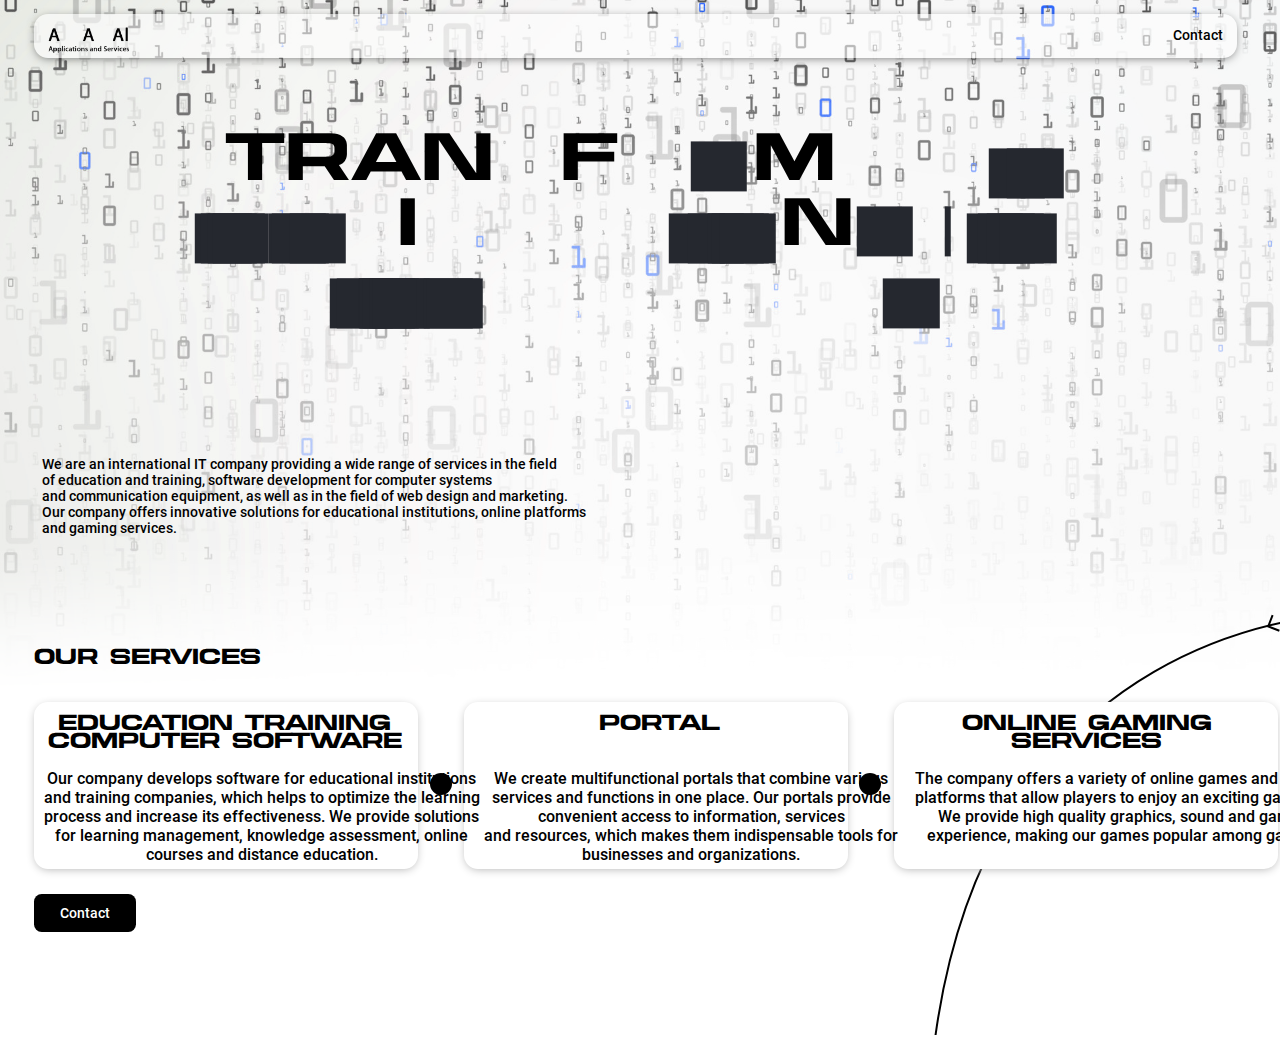
<file: index.html>
<!DOCTYPE html>
<html lang="en">
<head>
    <meta charset="UTF-8">
    <meta name="viewport" content="width=device-width, initial-scale=1.0">
    <link rel="stylesheet" href="main/stylesheets1/style1.css">
    <link rel="icon" href="main/img/logo_1.png">
    <script src="js/java.js" charset="UTF-8"></script>
    <title>Applications and Services</title>
    <style>
        @font-face {
            font-family: "Medium";
            src: url(fonts/Medium.otf)
        }
        @font-face {
            font-family: "Roboto";
            src: url(fonts/Roboto-Medium.ttf)
        }
      </style>
</head>
<body>

    <div class="navbar">
        <div class="menu"></div>
    </div>
    <div class="back">
        <img class="back1" src="main/img/back.png">
        
    </div>
    <div class="logo">
        <p><a href="index.html"><img src="main/img/logo.png" width="40%" height="40%" 
         alt=""></a></p>
    </div>
    <div class="line">
        <img class="line_1" src="main/img/line.svg">
    </div>
    <a class="contacts" href="contact/contacts.html">Contact</a>


    <div class="decode-text">
        <div class="text-animation"></div>
        <div class="text-animation"></div>
        <div class="text-animation"></div>
        <div class="text-animation">T</div>
        <div class="text-animation">r</div>
        <div class="text-animation">a</div>
        <div class="text-animation">n</div>
        <div class="text-animation">s</div>
        <div class="text-animation">f</div>
        <div class="text-animation">o</div>
        <div class="text-animation">r</div>
        <div class="text-animation">m</div>
        <div class="text-animation">i</div>
        <div class="text-animation">n</div>
        <div class="text-animation">g</div>
        <div class="text-animation"></div>
        <div class="text-animation"></div>
        <div class="text-animation"></div>
    
        <div class="text-animation"></div>
        <div class="text-animation"></div>
        <div class="text-animation"></div>
        <div class="text-animation"></div>
        <div class="text-animation"></div>
        <div class="text-animation"></div>
        <div class="text-animation"></div>
        <div class="text-animation"></div>
        <div class="text-animation"></div>
        <div class="text-animation"></div>
        <div class="text-animation"></div>
        <div class="text-animation"></div>
        <div class="text-animation"></div>
        <div class="text-animation"></div>
        <div class="text-animation"></div>
        <div class="text-animation"></div>
        <div class="text-animation"></div>
        <div class="text-animation"></div>
        <div class="text-animation"></div>
        <div class="text-animation"></div>
        <div class="text-animation"></div>
        <div class="text-animation"></div>
        <div class="text-animation"></div>
        <div class="text-animation"></div>
        <div class="text-animation"></div>
        <div class="text-animation"></div>
        <div class="text-animation"></div>
        <div class="text-animation"></div>
        <div class="text-animation"></div>
        <div class="text-animation"></div>
        <div class="text-animation"></div>
        <div class="text-animation"></div>
        <div class="text-animation"></div>
        <div class="text-animation"></div>
        <div class="text-animation"></div>
        
        <div class="text-animation"></div>
        <div class="text-animation"></div>
        <div class="text-animation"></div>
        <div class="text-animation"></div>
        <div class="text-animation"></div>
        <div class="text-animation"></div>
        <div class="text-animation"></div>
        <div class="text-animation"></div>
        <div class="text-animation"></div>
        <div class="text-animation"></div>
        <div class="text-animation"></div>
        <div class="text-animation"></div>
        <div class="text-animation"></div>
        <div class="text-animation"></div>
        <div class="text-animation"></div>
        <div class="text-animation"></div>
        <div class="text-animation"></div>
        <div class="text-animation"></div>
        <div class="text-animation"></div>
        <div class="text-animation"></div>
        <div class="text-animation"></div>
        <div class="text-animation"></div>
        <div class="text-animation"></div>
        <div class="text-animation"></div>
        <div class="text-animation"></div>
        <div class="text-animation"></div>
        <div class="text-animation"></div>
        <div class="text-animation"></div>
        <div class="text-animation"></div>
        <div class="text-animation"></div>
        <div class="text-animation"></div>
        <div class="text-animation"></div>
        <div class="text-animation"></div>
        <div class="text-animation"></div>
        <div class="text-animation"></div>
        <div class="text-animation"></div>
        <div class="text-animation"></div>
        <div class="text-animation"></div>
        <div class="text-animation"></div>
        <div class="text-animation"></div>
        <div class="text-animation"></div>
        <div class="text-animation"></div>
        <div class="text-animation"></div>
        <div class="text-animation"></div>
        <div class="text-animation"></div>
        <div class="text-animation"></div>
        <div class="text-animation"></div>
        <div class="text-animation"></div>
        <div class="text-animation"></div>
        <div class="text-animation"></div>
        <div class="text-animation"></div>
        <div class="text-animation"></div>
        <div class="text-animation"></div>
        <div class="text-animation"></div>

        <div class="text-animation"></div>
        <div class="text-animation"></div>
        <div class="text-animation"></div>
        <div class="text-animation"></div>
        <div class="text-animation"></div>
        <div class="text-animation"></div>
        <div class="text-animation"></div>
        <div class="text-animation"></div>
        <div class="text-animation"></div>
        <div class="text-animation"></div>
        <div class="text-animation"></div>
        <div class="text-animation"></div>
        <div class="text-animation"></div>
        <div class="text-animation"></div>
        <div class="text-animation"></div>
        <div class="text-animation"></div>
        <div class="text-animation"></div>
        <div class="text-animation"></div>
        <div class="text-animation"></div>
        <div class="text-animation"></div>
        <div class="text-animation"></div>
        <div class="text-animation"></div>
        <div class="text-animation"></div>
        <div class="text-animation"></div>
        <div class="text-animation"></div>
        <div class="text-animation"></div>
        <div class="text-animation"></div>
        <div class="text-animation"></div>
        <div class="text-animation"></div>
        <div class="text-animation"></div>
        <div class="text-animation"></div>
        <div class="text-animation"></div>
        <div class="text-animation"></div>
        <div class="text-animation"></div>
        <div class="text-animation"></div>
        <div class="text-animation"></div>
        
        
        <div class="text-animation"></div>
        <div class="text-animation"></div>
        <div class="text-animation"></div>
        <div class="text-animation"></div>
        <div class="text-animation"></div>
        <div class="text-animation"></div>
        <div class="text-animation"></div>
        <div class="text-animation"></div>
        <div class="text-animation"></div>
        <div class="text-animation"></div>

        <div class="text-animation"></div>
        <div class="text-animation"></div>

        
        <div class="text-animation"></div>
        <div class="text-animation"></div>
        <div class="text-animation"></div>
        <div class="text-animation"></div>
        <div class="text-animation"></div>
        <div class="space"></div>
        <div class="text-animation"></div>
        <div class="text-animation"></div>
        <div class="text-animation">i</div>
        <div class="text-animation">d</div>
        <div class="text-animation">e</div>
        <div class="text-animation">a</div>
        <div class="text-animation">s</div>
        <div class="text-animation"></div>
        <div class="text-animation"></div>
        
        <div class="space"></div>
        <div class="text-animation"></div>
        <div class="text-animation"></div>
        <div class="text-animation"></div>
        <div class="text-animation"></div>
        <div class="text-animation"></div>
        <div class="text-animation"></div>
        <div class="text-animation"></div>
        <div class="text-animation"></div>
        <div class="text-animation"></div>
        <div class="text-animation"></div>
        <div class="text-animation"></div>
        <div class="text-animation"></div>
        <div class="text-animation"></div>
        <div class="text-animation"></div>
        <div class="text-animation"></div>
        <div class="text-animation"></div>
        <div class="text-animation"></div>
        <div class="text-animation"></div>
        <div class="text-animation"></div>
        <div class="text-animation"></div>
        <div class="text-animation"></div>
        <div class="text-animation"></div>
        <div class="text-animation"></div>
        <div class="text-animation"></div>
        <div class="text-animation"></div>
        <div class="text-animation"></div>
        <div class="text-animation"></div>
        <div class="text-animation"></div>
        <div class="text-animation"></div>
        <div class="text-animation"></div>
        <div class="text-animation"></div>
        <div class="text-animation"></div>
        <div class="text-animation"></div>
        <div class="text-animation"></div>
        <div class="text-animation"></div>
        <div class="text-animation"></div>
        <div class="text-animation"></div>
        <div class="text-animation"></div>
        <div class="text-animation"></div>
        <div class="text-animation"></div>
        <div class="text-animation"></div>
        <div class="text-animation"></div>
        <div class="text-animation"></div>
        <div class="text-animation"></div>
        <div class="text-animation"></div>
        <div class="text-animation"></div>
        <div class="text-animation"></div>
        <div class="text-animation"></div>
        <div class="text-animation"></div>
        <div class="text-animation">i</div>
        <div class="text-animation">n</div>
        <div class="text-animation">t</div>
        <div class="text-animation">o</div>
        <div class="space"></div>
        <div class="text-animation"></div>
        <div class="text-animation"></div>
        <div class="text-animation"></div>
        <div class="text-animation"></div>
        <div class="text-animation"></div>
        <div class="text-animation"></div>
        <div class="text-animation"></div>
        <div class="text-animation"></div>
        <div class="text-animation"></div>
        <div class="text-animation"></div>
        <div class="text-animation"></div>
        <div class="text-animation"></div>
        <div class="text-animation"></div>
        <div class="text-animation"></div>
        <div class="text-animation"></div>
        <div class="text-animation"></div>
        <div class="text-animation"></div>
        <div class="text-animation"></div>
        <div class="text-animation"></div>
        <div class="text-animation"></div>
        <div class="text-animation"></div>
        <div class="text-animation"></div>
        <div class="text-animation"></div>
        <div class="text-animation"></div>
        <div class="text-animation"></div>
        <div class="text-animation"></div>
        <div class="text-animation"></div>
        <div class="text-animation"></div>
        <div class="text-animation"></div>
        <div class="text-animation"></div>
        <div class="text-animation"></div>
        <div class="text-animation"></div>
        <div class="text-animation"></div>
        <div class="text-animation"></div>
        <div class="text-animation"></div>
        <div class="text-animation"></div>
        <div class="text-animation"></div>
        <div class="text-animation"></div>
        <div class="text-animation"></div>
        <div class="text-animation"></div>
        <div class="text-animation"></div>
        <div class="text-animation"></div>
        <div class="text-animation"></div>
        <div class="text-animation"></div>
        <div class="text-animation"></div>
        <div class="text-animation"></div>
        <div class="text-animation"></div>
        <div class="text-animation"></div>
        <div class="text-animation"></div>
        <div class="text-animation"></div>
        <div class="text-animation"></div>
        <div class="text-animation"></div>
        <div class="text-animation"></div>
        <div class="text-animation"></div>
        <div class="text-animation"></div>
        <div class="text-animation"></div>
        <div class="text-animation"></div>
        <div class="text-animation"></div>
        <div class="text-animation"></div>
        <div class="text-animation"></div>
        
        <div class="text-animation"></div>
        <div class="text-animation"></div>
        <div class="text-animation"></div>
        <div class="text-animation"></div>
        <div class="text-animation"></div>
        <div class="text-animation"></div>
        <div class="text-animation"></div>
        <div class="text-animation"></div>
        <div class="text-animation"></div>
        <div class="text-animation"></div>
        <div class="text-animation"></div>
        <div class="text-animation"></div>
        <div class="text-animation"></div>
        <div class="text-animation"></div>
        <div class="text-animation"></div>
        <div class="text-animation"></div>
        <div class="text-animation"></div>
        <div class="text-animation"></div>
        <div class="text-animation"></div>
        <div class="text-animation"></div>
        <div class="text-animation"></div>
        <div class="text-animation"></div>
        <div class="text-animation"></div>
        <div class="text-animation"></div>
        <div class="text-animation"></div>
        <div class="text-animation"></div>
        <div class="text-animation"></div>
        <div class="text-animation"></div>
        <div class="text-animation"></div>
        <div class="text-animation"></div>
        <div class="text-animation"></div>
        <div class="text-animation"></div>
        <div class="text-animation"></div>
        <div class="text-animation"></div>
        <div class="text-animation"></div>
        <div class="text-animation"></div>
        <div class="text-animation"></div>
        <div class="text-animation"></div>
        <div class="text-animation"></div>
        <div class="text-animation"></div>
        <div class="text-animation"></div>
        
        
        <div class="text-animation"></div>
        <div class="text-animation"></div>
        <div class="text-animation"></div>
        <div class="text-animation"></div>
        <div class="text-animation"></div>
        <div class="text-animation"></div>
        <div class="text-animation"></div>
        <div class="text-animation"></div>
        <div class="text-animation"></div>
        <div class="text-animation"></div>
        <div class="text-animation"></div>
        <div class="text-animation"></div>
        <div class="text-animation"></div>
        <div class="text-animation"></div>
        <div class="text-animation"></div>
        <div class="text-animation"></div>
        <div class="text-animation"></div>
        <div class="text-animation"></div>
        <div class="text-animation"></div>
        <div class="text-animation"></div>
        <div class="text-animation"></div>
        <div class="text-animation"></div>
        <div class="text-animation"></div>
        <div class="text-animation"></div>
        <div class="text-animation">r</div>
        <div class="text-animation">e</div>
        <div class="text-animation">a</div>
        <div class="text-animation">l</div>
        <div class="text-animation">i</div>
        <div class="text-animation">t</div>
        <div class="text-animation">y</div>
        <div class="text-animation"></div>
    </div>
    
    <a id="refresh" onclick="decodeText();">
      <svg xmlns="http://www.w3.org/2000/svg" width="24" height="24" viewBox="0 0 24 24"><path d="M17.65 6.35C16.2 4.9 14.21 4 12 4c-4.42 0-7.99 3.58-7.99 8s3.57 8 7.99 8c3.73 0 6.84-2.55 7.73-6h-2.08c-.82 2.33-3.04 4-5.65 4-3.31 0-6-2.69-6-6s2.69-6 6-6c1.66 0 3.14.69 4.22 1.78L13 11h7V4l-2.35 2.35z"/><path d="M0 0h24v24H0z" fill="none"/></svg>
    </a>

    <a class="main_text">We are an international IT company providing a wide range of services in the field<br>
    of education and training, software development for computer systems <br>
    and communication equipment, as well as in the field of web design and marketing. <br>
    Our company offers innovative solutions for educational institutions, online platforms<br> and gaming services.</a>


    <div class="services">
        <a class="services_t">Our services</a>
        <div class="scroll">
            <div class="w1"></div>
            <div class="w2"></div>
            <div class="w3"></div>
            <div class="w4"></div>
            <div class="w5"></div>
            <div class="w6"></div>
            <div class="w7"></div>
            <img class="c1" src="main/img/circle.svg"> 
            <img class="c2" src="main/img/circle.svg"> 
            <img class="c3" src="main/img/circle.svg"> 
            <img class="c4" src="main/img/circle.svg"> 
            <img class="c5" src="main/img/circle.svg">  
            <a class="t1">Education Training<br> Computer Software</a>
            <a class="t1_2">Our company develops software for educational institutions<br> and training companies,
                 which helps to optimize the learning<br> process and increase its effectiveness. We provide
                  solutions<br> for learning management, knowledge assessment, online<br> courses and distance 
                  education.</a>  
                  
            <a class="t2">Portal</a>
            <a class="t2_2">We create multifunctional portals that combine various<br> services and functions in one place. Our portals provide<br> convenient access to information, services<br> 
                and resources, which makes them indispensable tools for<br> businesses and organizations.</a>
                <a class="t3">Online Gaming<br> Services</a>
            <a class="t3_2">The company offers a variety of online games and gaming<br> platforms that allow players to enjoy an exciting gameplay.<br> We provide high quality graphics, sound and gaming<br> experience, making our games popular among gamers.</a>
            <a class="t4">Marketing Services<br>
                Via Social Media</a>
            <a class="t4_2">Our specialists conduct marketing campaigns through social<br> networks, helping companies promote their products and<br> services. We develop strategies, create content and manage<br> advertising companies in order to achieve maximum<br> efficiency and attract the target audience.</a>
            <a class="t5">IT Infrastructure</a>
            <a class="t5_2">We provide reliable and efficient IT infrastructure for our<br> customers, including servers, network equipment, security<br> systems and other components. Our goal is to ensure the<br> smooth operation of all systems and services.</a>
            <a class="t6">Web Design</a>
            <a class="t6_2">A team of professional web developers creates unique<br> and functional websites that meet customer requirements. <br>We use modern technologies and design trends to create <br>an attractive and user-friendly interface for users.</a>
         </div>
         </div>

        <button id="button" class="tt" onclick="document.location='contact/contacts.html'">Contact</button>
 </body>
</html>

    </div>

    <div class="pointer">
        <img class="point" src="main/img/point.svg">
    </div>

    
    
    
</body>
</html>
</file>
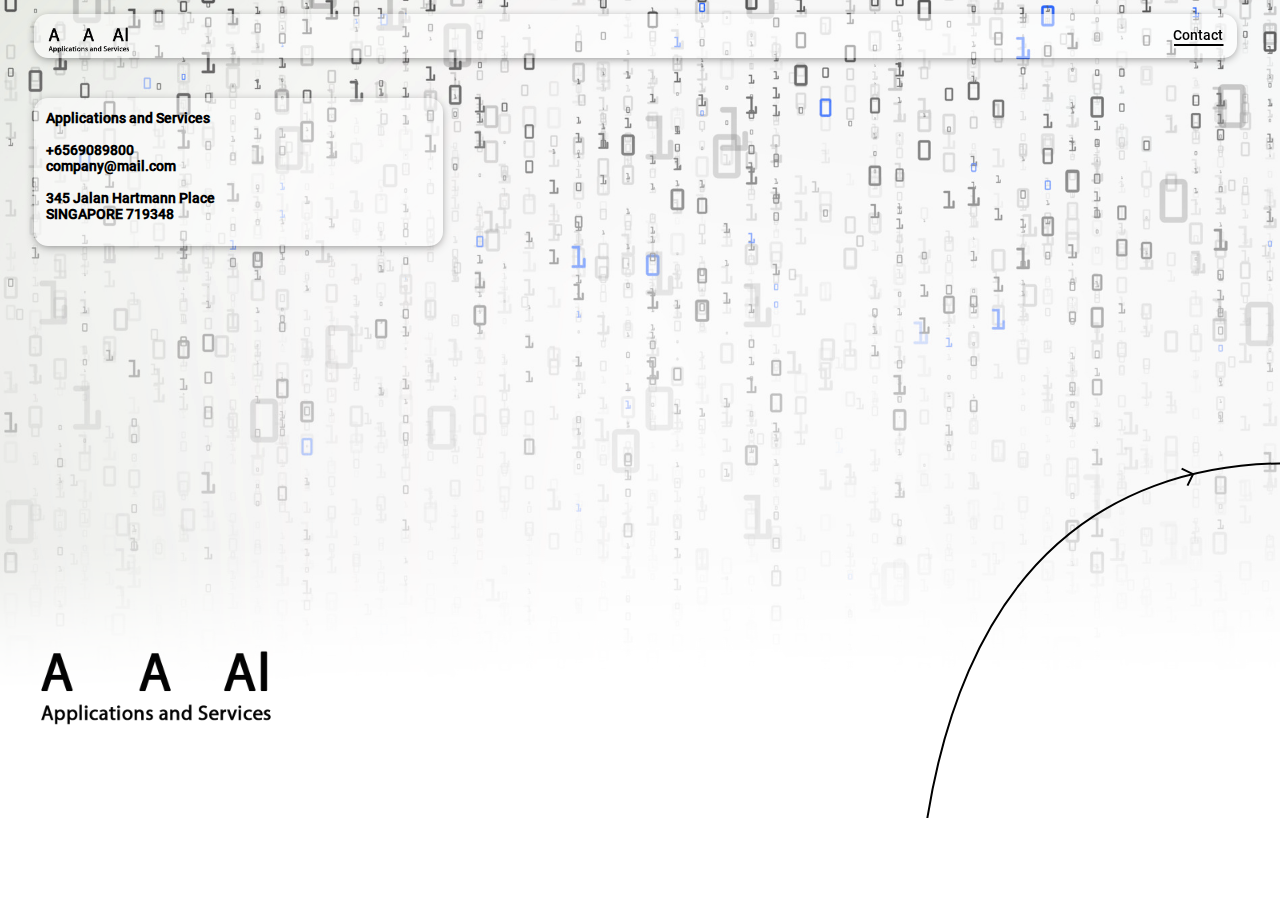
<file: contact/contacts.html>
<!DOCTYPE html>
<html lang="en">
<head>
    <meta charset="UTF-8">
    <meta name="viewport" content="width=device-width, initial-scale=1.0">
    <link rel="stylesheet" href="../contact/stylesheets2/style2.css">
    <link rel="icon" href="../main/img/logo_1.png">
    <script src="../js/" charset="UTF-8"></script>
    <title>Applications and Services</title>
    <style>
        @font-face {
            font-family: "Medium";
            src: url(../fonts/Medium.otf)
        }
        @font-face {
            font-family: "Roboto";
            src: url(../fonts/Roboto-Medium.ttf)
        }
      </style>
</head>
<body>

    <div class="navbar">
        <div class="menu"></div>
    </div>
    <div class="back">
        <img class="back1" src="../main/img/back.png">
    </div>
    <div class="logo">
        <p><a href="../index.html"><img src="../main/img/logo.png" width="40%" 
         alt=""></a></p>
    </div>
    <a id="contacts" href="../contact/contacts.html">Contact</a>
    <div class="line">
        <img class="line_1" src="../main/img/line.svg">
    </div>
    <div class="contacts_w"></div>
    <a class="contacts_text">Applications and Services<br><br>+6569089800<br>
        company@mail.com<br><br>345 Jalan Hartmann Place<br> 
        SINGAPORE 719348</a>
    <div class="line_2">
        <img class="line_22" src="../contact/img2/line2.svg">
    </div>

    <div class="logo_2">
        <p><a href="../index.html"><img src="../main/img/logo.png" width="40%" 
            alt=""></a></p>
    </div>


    
    
</body>
</html>
</file>
<file: main/stylesheets1/style1.css>
@import "reset1.css";
@import "content1.css"
</file>
<file: contact/stylesheets2/style2.css>
@import "reset2.css";
@import "content2.css"
</file>
